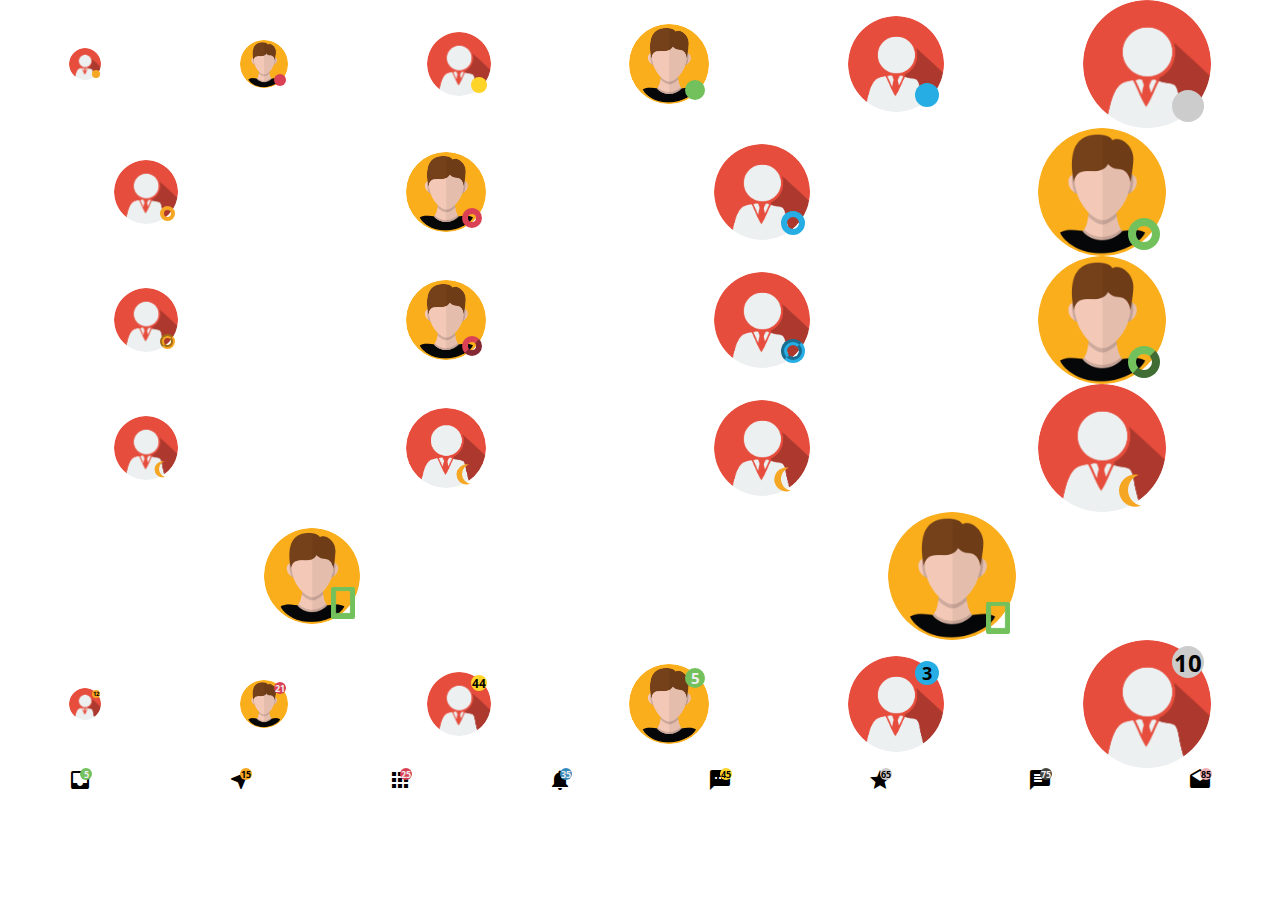
<file: index.html>
<!DOCTYPE html>
<html lang="en">
<head>
    <meta charset="UTF-8">
    <meta http-equiv="X-UA-Compatible" content="IE=edge">
    <meta name="viewport" content="width=device-width, initial-scale=1.0">
    <link rel="stylesheet" href="./styles.css">
    <link rel="stylesheet" href="https://fonts.googleapis.com/icon?family=Material+Icons">
    <title>Document</title>
</head>
<body>
    <div class="display-container">
        <div>
            <div class="badge-wrapper">
                <img class="avatar avatar-xs" src="./profile2.png" />
                <span class="badge badge-xs blip blip-sun"></span>
            </div>
        </div>
        <div>
            <div class="badge-wrapper">
                <img class="avatar avatar-sm" src="./profile.png" />
                <span class="badge badge-sm blip blip-fire"></span>
            </div>
        </div> 
        <div>
            <div class="badge-wrapper">
                <img class="avatar avatar-nm" src="./profile2.png" />
                <span class="badge badge-nm blip blip-bee"></span>
            </div>
        </div>
        <div>
            <div class="badge-wrapper">
                <img class="avatar avatar-md" src="./profile.png" />
                <span class="badge badge-md blip blip-eco"></span>
            </div>
        </div> 
        <div>
            <div class="badge-wrapper">
                <img class="avatar avatar-lg" src="./profile2.png" />
                <span class="badge badge-lg blip blip-calm"></span>
            </div>
        </div> 
        <div>
            <div class="badge-wrapper">
                <img class="avatar avatar-xl" src="./profile2.png" />
                <span class="badge badge-xl blip blip-rainy"></span>
            </div>
        </div>
    </div>

    <!-- Types Of Badges -->
    <div class="display-container">
        <div>
            <div class="badge-wrapper">
                <img class="avatar avatar-nm" src="./profile2.png" />
                <span class="badge ring-nm ring ring-sun"></span>
            </div>
        </div>
        <div>
            <div class="badge-wrapper">
                <img class="avatar avatar-md" src="./profile.png" />
                <span class="badge ring-md ring ring-fire"></span>
            </div>
        </div> 
        <div>
            <div class="badge-wrapper">
                <img class="avatar avatar-lg" src="./profile2.png" />
                <span class="badge ring-lg ring ring-calm"></span>
            </div>
        </div>
        <div>
            <div class="badge-wrapper">
                <img class="avatar avatar-xl" src="./profile.png" />
                <span class="badge ring-xl ring ring-eco"></span>
            </div>
        </div> 
    </div>

    <!-- Types Of Badges -->
    <div class="display-container">
        <div>
            <div class="badge-wrapper">
                <img class="avatar avatar-nm" src="./profile2.png" />
                <span class="badge ring-nm ring ring-ef-gr ring-sun"></span>
            </div>
        </div>
        <div>
            <div class="badge-wrapper">
                <img class="avatar avatar-md" src="./profile.png" />
                <span class="badge ring-md ring ring-ef-io ring-fire"></span>
            </div>
        </div> 
        <div>
            <div class="badge-wrapper">
                <img class="avatar avatar-lg" src="./profile2.png" />
                <span class="badge ring-lg ring ring-ef-gr ring-calm"></span>
            </div>
        </div>
        <div>
            <div class="badge-wrapper">
                <img class="avatar avatar-xl" src="./profile.png" />
                <span class="badge ring-xl ring ring-ef-io ring-eco"></span>
            </div>
        </div> 
    </div>

    <!-- Types Of Badges -->
    <div class="display-container">
        <div>
            <div class="badge-wrapper">
                <img class="avatar avatar-nm" src="./profile2.png" />
                <span class="badge badge-nm moon moon-nm"></span>
            </div>
        </div>
        <div>
            <div class="badge-wrapper">
                <img class="avatar avatar-md" src="./profile2.png" />
                <span class="badge badge-md moon moon-md"></span>
            </div>
        </div> 
        <div>
            <div class="badge-wrapper">
                <img class="avatar avatar-lg" src="./profile2.png" />
                <span class="badge badge-lg moon moon-lg"></span>
            </div>
        </div>
        <div>
            <div class="badge-wrapper">
                <img class="avatar avatar-xl" src="./profile2.png" />
                <span class="badge badge-xl moon moon-xl"></span>
            </div>
        </div> 
    </div>

    <div class="display-container">
         
        <div>
            <div class="badge-wrapper">
                <img class="avatar avatar-lg" src="./profile.png" />
                <span class="badge mobile"></span>
            </div>
        </div>
        <div>
            <div class="badge-wrapper">
                <img class="avatar avatar-xl" src="./profile.png" />
                <span class="badge mobile"></span>
            </div>
        </div> 
    </div>

    <div class="display-container">
        <div>
            <div class="badge-wrapper">
                <img class="avatar avatar-xs" src="./profile2.png" />
                <span class="badge badge-xs num-blip-xs num-blip num-blip-sun">12</span>
            </div>
        </div>
        <div>
            <div class="badge-wrapper">
                <img class="avatar avatar-sm" src="./profile.png" />
                <span class="badge badge-sm num-blip-sm num-blip num-blip-fire">21</span>
            </div>
        </div> 
        <div>
            <div class="badge-wrapper">
                <img class="avatar avatar-nm" src="./profile2.png" />
                <span class="badge badge-nm num-blip-nm num-blip num-blip-bee">44</span>
            </div>
        </div>
        <div>
            <div class="badge-wrapper">
                <img class="avatar avatar-md" src="./profile.png" />
                <span class="badge badge-md num-blip-md num-blip num-blip-eco">5</span>
            </div>
        </div> 
        <div>
            <div class="badge-wrapper">
                <img class="avatar avatar-lg" src="./profile2.png" />
                <span class="badge badge-lg num-blip-lg num-blip num-blip-calm">3</span>
            </div>
        </div> 
        <div>
            <div class="badge-wrapper">
                <img class="avatar avatar-xl" src="./profile2.png" />
                <span class="badge badge-xl num-blip-xl num-blip num-blip-rainy">10</span>
            </div>
        </div> 
    </div>

    <div class="display-container">
        <div>
            <div class="badge-wrapper">
                <span class="material-icons">inbox</span>
                <span class="badge badge-sm num-blip-sm num-blip-o num-blip-eco">5</span>
            </div>
        </div> 
        <div>
            <div class="badge-wrapper">
                <span class="material-icons">near_me</span>
                <span class="badge badge-sm num-blip-sm num-blip-o num-blip-sun">15</span>
            </div>
        </div> 
        <div>
            <div class="badge-wrapper">
                <span class="material-icons">apps</span>
                <span class="badge badge-sm num-blip-sm num-blip-o num-blip-fire">25</span>
            </div>
        </div> 
        <div>
            <div class="badge-wrapper">
                <span class="material-icons">notifications</span>
                <span class="badge badge-sm num-blip-sm num-blip-o num-blip-cool">35</span>
            </div>
        </div> 
        <div>
            <div class="badge-wrapper">
                <span class="material-icons">sms</span>
                <span class="badge badge-sm num-blip-sm num-blip-o num-blip-bee">45</span>
            </div>
        </div> 
        <div>
            <div class="badge-wrapper">
                <span class="material-icons">star</span>
                <span class="badge badge-sm num-blip-sm num-blip-o num-blip-rainy">65</span>
            </div>
        </div> 
        <div>
            <div class="badge-wrapper">
                <span class="material-icons">chat</span>
                <span class="badge badge-sm num-blip-sm num-blip-o num-blip-over">75</span>
            </div>
        </div> 
        <div>
            <div class="badge-wrapper">
                <span class="material-icons">drafts</span>
                <span class="badge badge-sm num-blip-sm num-blip-o num-blip-yogurt">85</span>
            </div>
        </div> 
    </div>
    
</body>
</html>
</file>
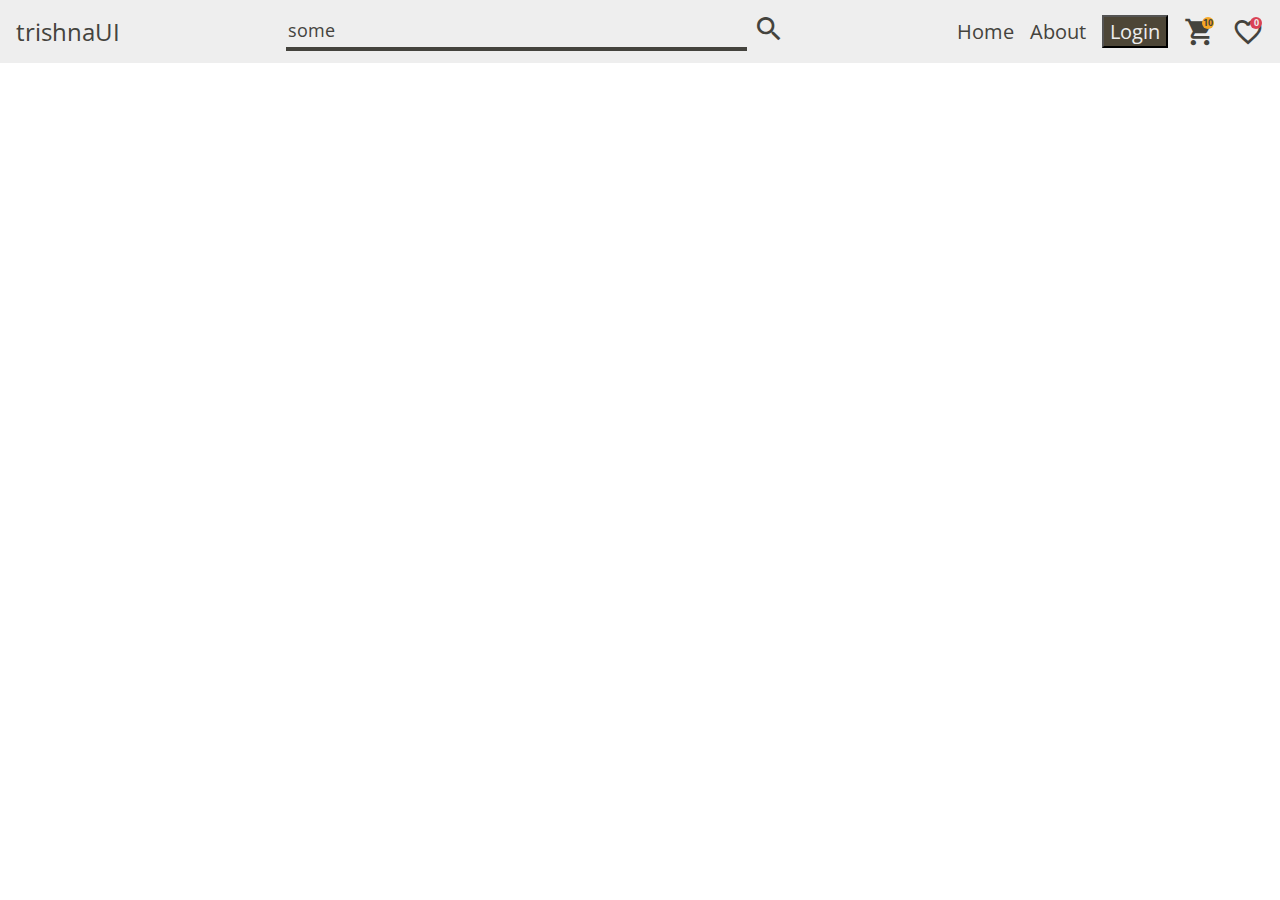
<file: page.html>
<!DOCTYPE html>
<html lang="en">
<head>
    <meta charset="UTF-8">
    <meta http-equiv="X-UA-Compatible" content="IE=edge">
    <meta name="viewport" content="width=device-width, initial-scale=1.0">
    <link rel="stylesheet" href="./styles.css">
    <link rel="stylesheet" href="https://fonts.googleapis.com/icon?family=Material+Icons">
    <title>Page</title>
</head>
<body>
    <div class="navbar">
        <div class="nav-brand" style="justify-content: space-between; align-items: center;">
                trishnaUI
        <span class="hamburger" onclick="myFunction()"><span class="btn-icon material-icons">menu</span></span>    
        </div>
        <div class="nav-search" style="flex-grow: 0; flex-basis: 40%;">
            <input placeholder="some" style="margin: 0 auto;">
            <button style=" border: none ; background-color: transparent;"><span class="btn-icon material-icons">search</span></button>
        </div>
        <div class="nav-links" style="align-items: center;">
            <div><a href="#" >Home</a></div>
            <div><a href="#" >About</a></div>
            <button style="color:var(--smoke); background-color:var(--dark);"><a href="#" >Login</a></button>
            <span class="badge-wrapper btn-icon material-icons">
                shopping_cart
              <span class="badge badge-sm num-blip-sm num-blip num-blip-sun">10</span>
            </span>
            <span class="badge-wrapper btn-icon material-icons">
                  favorite_border
                <span class="badge badge-sm num-blip-sm num-blip num-blip-fire">0</span>
            </span>
        </div>
    </div>
    <!-- <div style="display: flex; flex-wrap: wrap; justify-content: space-between; align-items: center; margin: auto 0.5rem;">
        <h1 style="flex-shrink: 2;">Brand</h1>
        <div style="display: flex; flex-shrink: 3; align-items: center;">
            
            <input type="text">
            <button style="background-color: transparent; border: none;"><span class="material-icons">location_on</span>
            <button>Search</button>
        </div>
        <div style="margin-left: auto; align-items: center; display: flex; justify-content: space-between; margin: auto 0.5rem;">
            <div>
                <div class="badge-wrapper">
                    <img class="avatar avatar-nm" src="./profile2.png" />
                    <span class="badge badge-nm blip blip-fire"></span>
                </div>
            </div>
            
        </div>

    </di> 
    <div>
        <div>
            <div class="badge-wrapper">
                <span class="material-icons" style="font-size: 2rem;">add_shopping_cart</span>
                <span class="badge badge-nm num-blip-o num-blip-sun">8</span>
            </div>
        </div>
        

            <div class="badge-wrapper">
                <span class="material-icons" style="font-size: 2rem;">notifications</span>
                <span class="badge badge-nm num-blip-o num-blip-fire">2</span>
            </div>

            <div class="badge-wrapper">
                <span class="material-icons" style="font-size: 2rem;">favorite_border</span>
                <span class="badge badge-nm num-blip-o num-blip-fire">12</span>
            </div>

            <div class="badge-wrapper">
                <span class="material-icons" style="font-size: 2rem;">email</span>
                <span class="badge badge-nm num-blip-o num-blip-fire">12</span>
            </div>
            <div class="badge-wrapper">
                <button>Something</button>
                <span class="badge badge-nm num-blip-o num-blip-fire">12</span>
            </div>
    </div>
     -->
</body>
</html>
</file>
<file: styles.css>
@import url('https://fonts.googleapis.com/css2?family=Open+Sans:wght@300;400;500;600;700;800&display=swap');

:root {
    font-family: 'Open Sans', sans-serif;
}

:root {
    --eco : #72c15d;
  --eco-dark: #2e8020;
  --eco-lite: #99e981;
  --eco-glow: #009109;
  --bee : #FFD428;
  --bee-lite: #FFC958;
  --sun : #F5A623;
  --light-fire : #FFC3FF;
  --fire-dark: #650000;
  --fire : #da4154;
  --calm : #26ade4;
  --calm-glow: #0089FF;
  --cool : #368abb;
  --over : #44433d;
  --rainy : #CCCCCC;
  --yogurt : #efafb5;
  --dark: #4D4637;
  --metal: #6C63FF;
  --smoke: #EEE;
  --glass: transparent;
  }

  body, h1, h2, h3, h4, p, figure, blockquote, dl, dd {
    margin: 0;
  }
  
  body {
      height: 100vh;
      width: 100vw;
  }

  
input,
button,
textarea,
select, 
a , a:active , a:focus {
  font: inherit;
  color: inherit;
}

a , a:active , a:focus{
    text-decoration: none;
}

  
  img, picture {
    max-width: 100%;
    display: block;
  }
  
  input,
  button,
  textarea,
  select, 
  a {
    font: inherit;
  }
  
  a {
      text-decoration: none;
  }
  

  
  html {
      font-size: 86.5%;
  }
  @media only screen and (min-width: 540px) {
  html {
      font-size: 89.875%;
  }
  }
  @media only screen and (min-width: 768px) {
  html {
      font-size: 93.25%;
  }
  }
  @media only screen and (min-width: 992px) {
  html {
      font-size: 96.625%;
  }
  }
  @media only screen and (min-width: 1280px) {
  html {
      font-size: 100%;
  }
  }
  
.display-container {
    display: flex;
    flex-flow: row wrap;
    align-items: center;
    justify-content: space-around;

}


/* Base Avatar Class */
.avatar {
    border-radius: 50%;
}

/* Extra Small Size Avatar  Class */
.avatar-xs {
    height: 2rem;
    width: 2rem;
}

/* Small Size Avatar Class */
.avatar-sm {
    height: 3rem;
    width: 3rem;
}

/* Normal Size Avatar Class */
.avatar-nm {
    height: 4rem;
    width: 4rem;
}

/* Medium Size Avatar Class */
.avatar-md {
    height: 5rem;
    width: 5rem;
}

/* Large Size Avatar Class */
.avatar-lg {
    height: 6rem;
    width: 6rem;
}

/* Extra Size Large Avatar Class */
.avatar-xl {
    height: 8rem;
    width: 8rem;
}


.badge-wrapper {
    position: relative;
}

.badge {
    position: absolute;
    font-family: 'Open Sans', sans-serif;
}

.badge-xs {
    height: 0.5rem;
    width: 0.5rem;
}
  
.badge-sm {
    height: 0.75rem;
    width: 0.75rem;
}
  
.badge-nm {
    height: 1rem;
    width: 1rem;
}
  
.badge-md {
    height: 1.25rem;
    width: 1.25rem;
}
  
.badge-lg {
    height: 1.5rem;
    width: 1.5rem;
}

.badge-xl {
    height: 2rem;
    width: 2rem;
}

/* Blip Badges */
.blip {
    border-radius: 50%;
    bottom: 5%;
    right: 5%;
}

/* Blip Badges COlor Classes */
.blip-eco {    background-color: var(--eco);    }
.blip-bee {    background-color: var(--bee);    }
.blip-sun {    background-color: var(--sun);    }
.blip-fire {    background-color: var(--fire);    }
.blip-calm {    background-color: var(--calm);    }
.blip-cool {    background-color: var(--cool);    }
.blip-over {    background-color: var(--over);    }
.blip-rainy {    background-color: var(--rainy);    }
.blip-yogurt {    background-color: var(--yogurt);    }

/* Blip Badges */
.num-blip {
    border-radius: 50%;
    top: 5%;
    right: 5%;
    display: flex;
    justify-content: center;
    align-items: center;
    text-align: center;
}

.num-blip-o {
    border-radius: 50%;
    top: 0%;
    right: 0%;
    display: flex;
    justify-content: center;
    align-items: center;
    text-align: center;
}

.num-blip-xs {
   font-size: 0.375rem;
   font-weight: 700;
}

.num-blip-sm {
    font-size: 0.5575rem;
    font-weight: 700;
}
 
.num-blip-nm {
    font-size: 0.75rem;
    font-weight: 700;
}
  
.num-blip-md {
    font-size: 0.9375rem;
    font-weight: 700;
}
 
.num-blip-lg {
    font-size: 1.125rem;
    font-weight: 700;
}

.num-blip-xl {
    font-size: 1.5rem;
    font-weight: 700;
 }

/* Blip Badges COlor Classes */
.num-blip-eco {    background-color: var(--eco);   color: #EEE }
.num-blip-bee {    background-color: var(--bee);    }
.num-blip-sun {    background-color: var(--sun);    }
.num-blip-fire {    background-color: var(--fire);  color: #EEE  }
.num-blip-calm {    background-color: var(--calm);    }
.num-blip-cool {    background-color: var(--cool);  color: #EEE  }
.num-blip-over {    background-color: var(--over);  color: #EEE;  }
.num-blip-rainy {    background-color: var(--rainy);    }
.num-blip-yogurt {    background-color: var(--yogurt);    }




.ring {
    background-color: transparent;
    border-radius: 50%;
    bottom: 5%;
    right: 5%;
}

.ring-xl {
    height: 1rem;
    width: 1rem;
    border-style: solid;
    border-width: 0.5rem;
}

.ring-lg {
    height: 0.75rem;
    width: 0.75rem;
    border-style: solid;
    border-width: 0.375rem;
}

.ring-md {
    height: 0.5rem;
    width: 0.5rem;
    border-style: solid;
    border-width: 0.375rem;
}

.ring-nm {
    height: 0.4325rem;
    width: 0.4325rem;
    border-style: solid;
    border-width: 0.27625rem;
}

/* ring effects */
.ring-ef-gr {
    border-style: groove;
}

.ring-ef-gr:hover {
    border-style: ridge;
}

.ring-ef-io {
    border-style: outset;
}

.ring-ef-io:hover {
    border-style: inset;
}

.ring-eco {    border-color: var(--eco);    }
.ring-bee {    border-color: var(--bee);    }
.ring-sun {    border-color: var(--sun);    }
.ring-fire {    border-color: var(--fire);    }
.ring-calm {    border-color: var(--calm);    }
.ring-cool {    border-color: var(--cool);    }
.ring-over {    border-color: var(--over);    }
.ring-rainy {    border-color: var(--rainy);    }
.ring-yogurt {    border-color: var(--yogurt);    }



.moon {
    border-radius: 50%;
    transform: rotate(22.5deg);
    bottom: 5%;
    right: 5%;
}

.moon-nm {    box-shadow: -0.25rem 0.125rem 0 0 var(--sun);    }

.moon-lg {    box-shadow: -0.375rem 0.1875rem 0 0 var(--sun);    }

.moon-md {    box-shadow: -0.3125rem 0.15625rem 0 0 var(--sun);    }

.moon-xl {    box-shadow: -0.5rem 0.25rem 0 0 var(--sun);    }



.mobile {
    bottom: 5%;
    right: 5%;
    background-color: transparent;
    height: 2rem;
    width: 1.5rem;
    border-radius: 0.125rem;
    box-shadow: inset 0px -0.0625rem 0.0625rem 0.3125rem var(--eco);
}



.hamburger {
    display: none;
}

.btn-icon {
font-size: 2rem !important;
   color: var(--over);
}

.navbar {
    display: flex;
    justify-content: space-between;
    color: var(--over);
    background-color: var(--smoke);
    padding: 0.75rem 0.5rem;
}

.nav-brand {
    display: flex;
    justify-content: space-between;
    padding: 0 0.5rem;
    font-size: 1.5rem;
}

.nav-search {
    flex-grow: 1;
    display: flex;
    padding: 0 0.5rem;
}

input {
    font-size: 1.125rem;
    flex-grow: 1;
    color:var(--over);
    border: none;
    outline: none;
    background-color: transparent;
    border-bottom: 0.25rem solid var(--over); 
    padding: 0.125rem;
}

input::placeholder {
    color: var(--over);
}

input:focus::placeholder , input:active::placeholder {
    color: var(--smoke);
}

input:focus, input:active {
    color:var(--smoke);
    border-radius: 0.25rem;
border: none;
outline: none;
box-shadow: 0 0 5rem 0 var(--over) inset;
}



.nav-links {
    display: flex;
    align-items: center; 
    justify-content: space-around;
    gap: 1rem; 
    padding: 0 0.5rem;
    font-size: 1.25rem;
}

@media only screen and (max-width: 992px) {

    .navbar {
        display: flex;
        flex-wrap: wrap;
    }

    .nav-search, .nav-brand {
    flex-grow: 4; flex-shrink: 0;

    }

    .nav-links {
        flex-grow: 1;
        flex-shrink: 0;
        display: flex;
        gap: 1rem; 
        padding: 0 0.5rem;
        flex-direction: row;
        justify-content: space-around;
    }



}
 @media only screen and (max-width: 540px) {
    .navbar {
        display: flex;
    }
    
     .nav-links {
        display: none;
    }
} /*
@media only screen and (max-width: 540px) {
    .hamburger {
        display: block;
        margin-left: auto;
        padding: 0 0.5rem;
        }    
    
    .nav-search.responsive {
        flex-grow: 1;
        display: flex;
        justify-content: stretch;
        margin: 0;
        padding: 0.5rem 0 0.5rem 0.5rem ;
    }
    .nav-links.responsive {
        display: flex;
        flex-direction: column;
        align-items: stretch;
        justify-content: center;
        align-content: center;
        padding: 0.5rem 0 0 0;
        gap:0;

    }

    .nav-links div {
        padding: 0.5rem 0 0.5rem 0.5rem;
        border-radius: 0.125rem;
    }

    .nav-links div:hover {
        
        background-color: var(--over);

    }
} */

/* .badge-wrapper::before {
    position: absolute;
    font-size: 0.375rem;
    border-width: 0.05rem;
    top: 2.5%;
    right: 2.5%;
  } */
</file>
